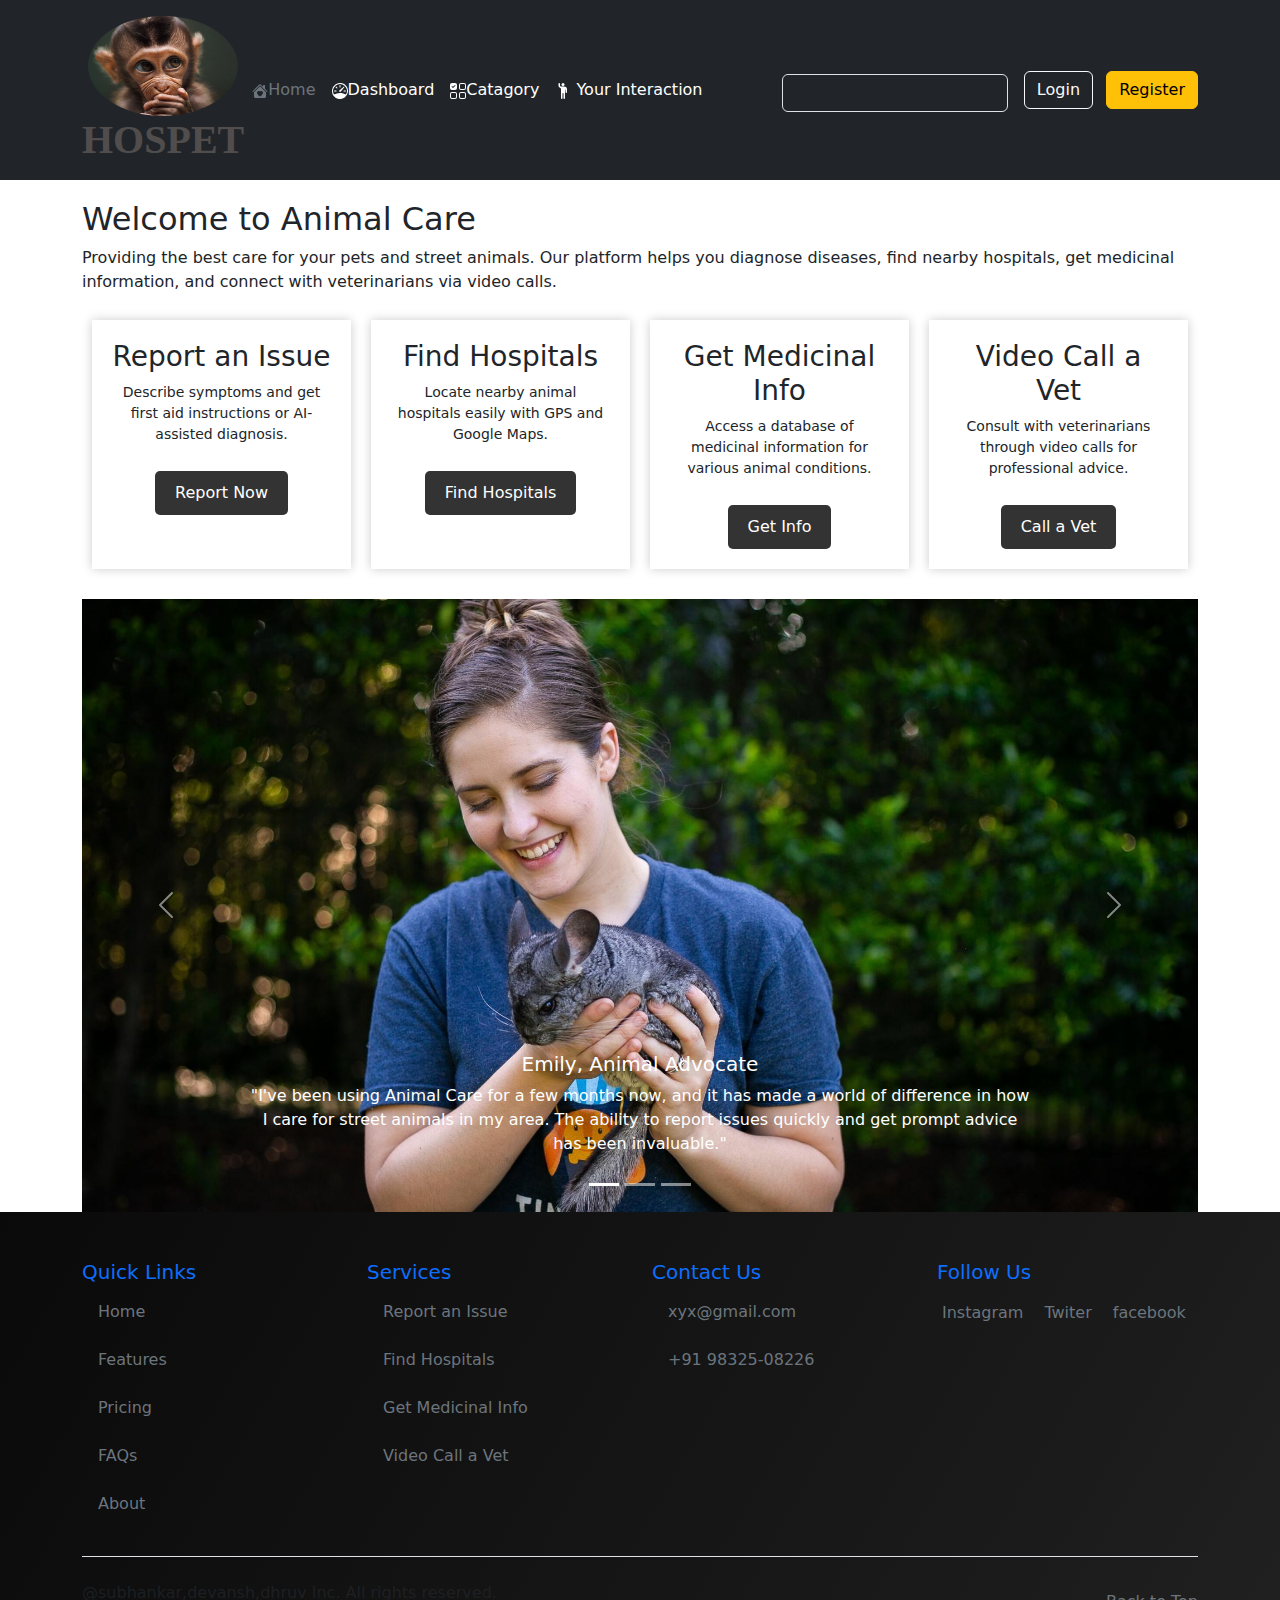
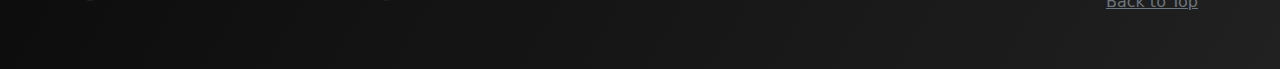
<file: templates/index.html>
<!DOCTYPE html>
<html lang="en">
<head>
    <meta charset="UTF-8">
    <meta name="viewport" content="width=device-width, initial-scale=1.0">
    <title>Animal Care</title>
    <link rel="stylesheet" href="../static/css/styles.css">
    <link href="https://cdn.jsdelivr.net/npm/bootstrap@5.3.3/dist/css/bootstrap.min.css" rel="stylesheet" integrity="sha384-QWTKZyjpPEjISv5WaRU9OFeRpok6YctnYmDr5pNlyT2bRjXh0JMhjY6hW+ALEwIH" crossorigin="anonymous">
</head>
<body>



    <header class="p-3 text-bg-dark">
        <div class="container head" >
          <div class="d-flex flex-wrap align-items-center justify-content-center justify-content-lg-start">
            <a href="/" class="d-flex flex-column align-items-center mb-2 mb-lg-0 text-white text-decoration-none">
              <img class="icon" src="../static/images/icon.png" alt="icon" height="100px" width="150px">
              <h1 class="brand">HOSPET</h1>
            </a>
    
          <ul class="nav col-12 col-lg-auto me-lg-auto mb-2 justify-content-center mb-md-0">
            <li><a href="#" class="nav-link px-2 text-secondary"> <svg xmlns="http://www.w3.org/2000/svg" width="16" height="16" fill="currentColor" class="bi bi-house-heart-fill" viewBox="0 0 16 16">
                    <path d="M7.293 1.5a1 1 0 0 1 1.414 0L11 3.793V2.5a.5.5 0 0 1 .5-.5h1a.5.5 0 0 1 .5.5v3.293l2.354 2.353a.5.5 0 0 1-.708.707L8 2.207 1.354 8.853a.5.5 0 1 1-.708-.707z"/>
                   <path d="m14 9.293-6-6-6 6V13.5A1.5 1.5 0 0 0 3.5 15h9a1.5 1.5 0 0 0 1.5-1.5zm-6-.811c1.664-1.673 5.825 1.254 0 5.018-5.825-3.764-1.664-6.691 0-5.018"/>
                  </svg>Home
               </a>
          </li>
    
            <li><a href="#" class="nav-link px-2 text-white">
    
                           <svg xmlns="http://www.w3.org/2000/svg" width="16" height="16" fill="currentColor" class="bi bi-speedometer" viewBox="0 0 16 16">
                            <path d="M8 2a.5.5 0 0 1 .5.5V4a.5.5 0 0 1-1 0V2.5A.5.5 0 0 1 8 2M3.732 3.732a.5.5 0 0 1 .707 0l.915.914a.5.5 0 1 1-.708.708l-.914-.915a.5.5 0 0 1 0-.707M2 8a.5.5 0 0 1 .5-.5h1.586a.5.5 0 0 1 0 1H2.5A.5.5 0 0 1 2 8m9.5 0a.5.5 0 0 1 .5-.5h1.5a.5.5 0 0 1 0 1H12a.5.5 0 0 1-.5-.5m.754-4.246a.39.39 0 0 0-.527-.02L7.547 7.31A.91.91 0 1 0 8.85 8.569l3.434-4.297a.39.39 0 0 0-.029-.518z"/>
                            <path fill-rule="evenodd" d="M6.664 15.889A8 8 0 1 1 9.336.11a8 8 0 0 1-2.672 15.78zm-4.665-4.283A11.95 11.95 0 0 1 8 10c2.186 0 4.236.585 6.001 1.606a7 7 0 1 0-12.002 0"/>
                          </svg>Dashboard
                                   
                </a>
            </li>
    
    
    
            <li><a href="#" class="nav-link px-2 text-white">
                <svg xmlns="http://www.w3.org/2000/svg" width="16" height="16" fill="currentColor" class="bi bi-ui-checks-grid" viewBox="0 0 16 16">
                    <path d="M2 10h3a1 1 0 0 1 1 1v3a1 1 0 0 1-1 1H2a1 1 0 0 1-1-1v-3a1 1 0 0 1 1-1m9-9h3a1 1 0 0 1 1 1v3a1 1 0 0 1-1 1h-3a1 1 0 0 1-1-1V2a1 1 0 0 1 1-1m0 9a1 1 0 0 0-1 1v3a1 1 0 0 0 1 1h3a1 1 0 0 0 1-1v-3a1 1 0 0 0-1-1zm0-10a2 2 0 0 0-2 2v3a2 2 0 0 0 2 2h3a2 2 0 0 0 2-2V2a2 2 0 0 0-2-2zM2 9a2 2 0 0 0-2 2v3a2 2 0 0 0 2 2h3a2 2 0 0 0 2-2v-3a2 2 0 0 0-2-2zm7 2a2 2 0 0 1 2-2h3a2 2 0 0 1 2 2v3a2 2 0 0 1-2 2h-3a2 2 0 0 1-2-2zM0 2a2 2 0 0 1 2-2h3a2 2 0 0 1 2 2v3a2 2 0 0 1-2 2H2a2 2 0 0 1-2-2zm5.354.854a.5.5 0 1 0-.708-.708L3 3.793l-.646-.647a.5.5 0 1 0-.708.708l1 1a.5.5 0 0 0 .708 0z"></path>
                  </svg>Catagory</a></li>
    
    
            <li><a href="#" class="nav-link px-2 text-white">
                          <svg xmlns="http://www.w3.org/2000/svg" width="16" height="16" fill="currentColor" class="bi bi-person-raised-hand" viewBox="0 0 16 16">
                            <path d="M6 6.207v9.043a.75.75 0 0 0 1.5 0V10.5a.5.5 0 0 1 1 0v4.75a.75.75 0 0 0 1.5 0v-8.5a.25.25 0 1 1 .5 0v2.5a.75.75 0 0 0 1.5 0V6.5a3 3 0 0 0-3-3H6.236a1 1 0 0 1-.447-.106l-.33-.165A.83.83 0 0 1 5 2.488V.75a.75.75 0 0 0-1.5 0v2.083c0 .715.404 1.37 1.044 1.689L5.5 5c.32.32.5.754.5 1.207"/>
                            <path d="M8 3a1.5 1.5 0 1 0 0-3 1.5 1.5 0 0 0 0 3"/>
                          </svg> Your Interaction
                </a>
            </li>
          </ul>
    
          <form class="col-12 col-lg-auto mb-3 mb-lg-0 me-lg-3" role="search">
            
            <input type="search" class="form-control form-control-dark text-bg-dark" placeholder="enter the name of animal" aria-label="Search" > 
          </form>
    
          <div class="text-end">
            <button type="button" class="btn btn-outline-light me-2"><a href=" /login" style="text-decoration: none; color: inherit;">Login</a>
            </button>
            <button type="button" class="btn btn-warning">
                <a href="/register" style="text-decoration: none; color: inherit;">Register</a>
              </button>
              
          </div>
          <br>
          
        </div>
      </div>
    </header>







    <main>
        <div class="container">
            <h2>Welcome to Animal Care</h2>
            <p>Providing the best care for your pets and street animals. Our platform helps you diagnose diseases, find nearby hospitals, get medicinal information, and connect with veterinarians via video calls.</p>
            <div class="features">
                <div class="feature">
                    <h3>Report an Issue</h3>
                    <p>Describe symptoms and get first aid instructions or AI-assisted diagnosis.</p>
                    <a href="/report" class="button">Report Now</a>
                </div>
                <div class="feature">
                    <h3>Find Hospitals</h3>
                    <p>Locate nearby animal hospitals easily with GPS and Google Maps.</p>
                    <a href="/hospitals" class="button">Find Hospitals</a>
                </div>
                <div class="feature">
                    <h3>Get Medicinal Info</h3>
                    <p>Access a database of medicinal information for various animal conditions.</p>
                    <a href="/medicine" class="button">Get Info</a>
                </div>
                <div class="feature">
                    <h3>Video Call a Vet</h3>
                    <p>Consult with veterinarians through video calls for professional advice.</p>
                    <a href="/video_call" class="button">Call a Vet</a>
                </div>
            </div>


        </div>

    </main>



<div class="container">
            <div id="carouselExampleCaptions" class="carousel slide">
                <div class="carousel-indicators">
                  <button type="button" data-bs-target="#carouselExampleCaptions" data-bs-slide-to="0" class="active" aria-current="true" aria-label="Slide 1"></button>
                  <button type="button" data-bs-target="#carouselExampleCaptions" data-bs-slide-to="1" aria-label="Slide 2"></button>
                  <button type="button" data-bs-target="#carouselExampleCaptions" data-bs-slide-to="2" aria-label="Slide 3"></button>
                </div>
                <div class="carousel-inner">
                  <div class="carousel-item active">
                    <img src="../static/images/cas1.jpg" class="d-block w-100" alt="...">
                    <div class="carousel-caption d-none d-md-block">
                      <h5>  Emily, Animal Advocate</h5>
                      <p>"I've been using Animal Care for a few months now, and it has made a world of difference in how I care for street animals in my area. The ability to report issues quickly and get prompt advice has been invaluable."</p>
                    </div>
                  </div>
                  <div class="carousel-item">
                    <img src="../static/images/cas2.webp" class="d-block w-100" alt="...">
                    <div class="carousel-caption d-none d-md-block">
                      <h5> Michael, Pet Owner</h5>
                      <p>"The Find Hospitals feature is fantastic! When my dog had an emergency late at night, I was able to locate a nearby hospital within minutes. The information provided was accurate and helped me get there quickly." </p>
                    </div>
                  </div>
                  <div class="carousel-item">
                    <img src="../static/images/cas3.jpg" class="d-block w-100" alt="...">
                    <div class="carousel-caption d-none d-md-block">
                      <h5>  Rachel, Dog Lover</h5>
                      <p>"The Video Call feature is a game-changer for pet owners like me who sometimes need immediate advice but can't visit a vet right away. It's reassuring to know that help is just a video call away."</p>
                    </div>
                  </div>
                </div>
                <button class="carousel-control-prev" type="button" data-bs-target="#carouselExampleCaptions" data-bs-slide="prev">
                  <span class="carousel-control-prev-icon" aria-hidden="true"></span>
                  <span class="visually-hidden">Previous</span>
                </button>
                <button class="carousel-control-next" type="button" data-bs-target="#carouselExampleCaptions" data-bs-slide="next">
                  <span class="carousel-control-next-icon" aria-hidden="true"></span>
                  <span class="visually-hidden">Next</span>
                </button>
              </div>


  </div>

  <section id="footer">
            <footer class="bg-light py-5 gradient-background">
                <div class="container">
                    <div class="row">
                        <div class="col-md-3 mb-4">
                            <h5 class="text-primary">Quick Links</h5>
                            <ul class="nav flex-column">
                                <li class="nav-item mb-2"><a href="#" class="nav-link text-secondary">Home</a></li>
                                <li class="nav-item mb-2"><a href="#" class="nav-link text-secondary">Features</a></li>
                                <li class="nav-item mb-2"><a href="#" class="nav-link text-secondary">Pricing</a></li>
                                <li class="nav-item mb-2"><a href="#" class="nav-link text-secondary">FAQs</a></li>
                                <li class="nav-item mb-2"><a href="#" class="nav-link text-secondary">About</a></li>
                            </ul>
                        </div>
            
                        <div class="col-md-3 mb-4">
                            <h5 class="text-primary">Services</h5>
                            <ul class="nav flex-column">
                                <li class="nav-item mb-2"><a href="#" class="nav-link text-secondary">Report an Issue</a></li>
                                <li class="nav-item mb-2"><a href="#" class="nav-link text-secondary">Find Hospitals</a></li>
                                <li class="nav-item mb-2"><a href="#" class="nav-link text-secondary">Get Medicinal Info</a></li>
                                <li class="nav-item mb-2"><a href="#" class="nav-link text-secondary">Video Call a Vet</a></li>
                            </ul>
                        </div>
            
                        <div class="col-md-3 mb-4">
                            <h5 class="text-primary">Contact Us</h5>
                            <ul class="nav flex-column">
                                <li class="nav-item mb-2"><a href="mailto:contact@hospet.com" class="nav-link text-secondary">xyx@gmail.com</a></li>
                                <li class="nav-item mb-2"><a href="tel:+1234567890" class="nav-link text-secondary">+91 98325-08226</a></li>
                            </ul>
                        </div>
            
                        <div class="col-md-3 mb-4">
                            <h5 class="text-primary">Follow Us</h5>
                            <ul class="list-unstyled d-flex">
                                <li class="me-3"><a href="#" class="link-secondary"><i class="bi bi-twitter"></i></a>Instagram</li>
                                <li class="me-3"><a href="#" class="link-secondary"><i class="bi bi-instagram"></i></a>Twiter</li>
                                <li class="me-3"><a href="#" class="link-secondary"><i class="bi bi-facebook"></i></a>facebook</li>
                            </ul>
                        </div>
                    </div>
            
                    <div class="border-top pt-4">
                        <div class="row">
                            <div class="col-md-6 text-start">
                                <p class="text-muted">@subhankar,devansh,dhruv Inc. All rights reserved.</p>
                            </div>
                            <div class="col-md-6 text-end">
                                <ul class="list-inline mb-0">
                                    <li class="list-inline-item"><a href="#" class="link-secondary"><i class="bi bi-chevron-up"></i> Back to Top</a></li>
                                </ul>
                            </div>
                        </div>
                    </div>
                </div>
            </footer>
          </section>

    
 
    <script src="../static/js/scripts.js"></script>

    <script src="https://cdn.jsdelivr.net/npm/bootstrap@5.3.3/dist/js/bootstrap.bundle.min.js" integrity="sha384-YvpcrYf0tY3lHB60NNkmXc5s9fDVZLESaAA55NDzOxhy9GkcIdslK1eN7N6jIeHz" crossorigin="anonymous"></script>
</body>
</html>
</file>
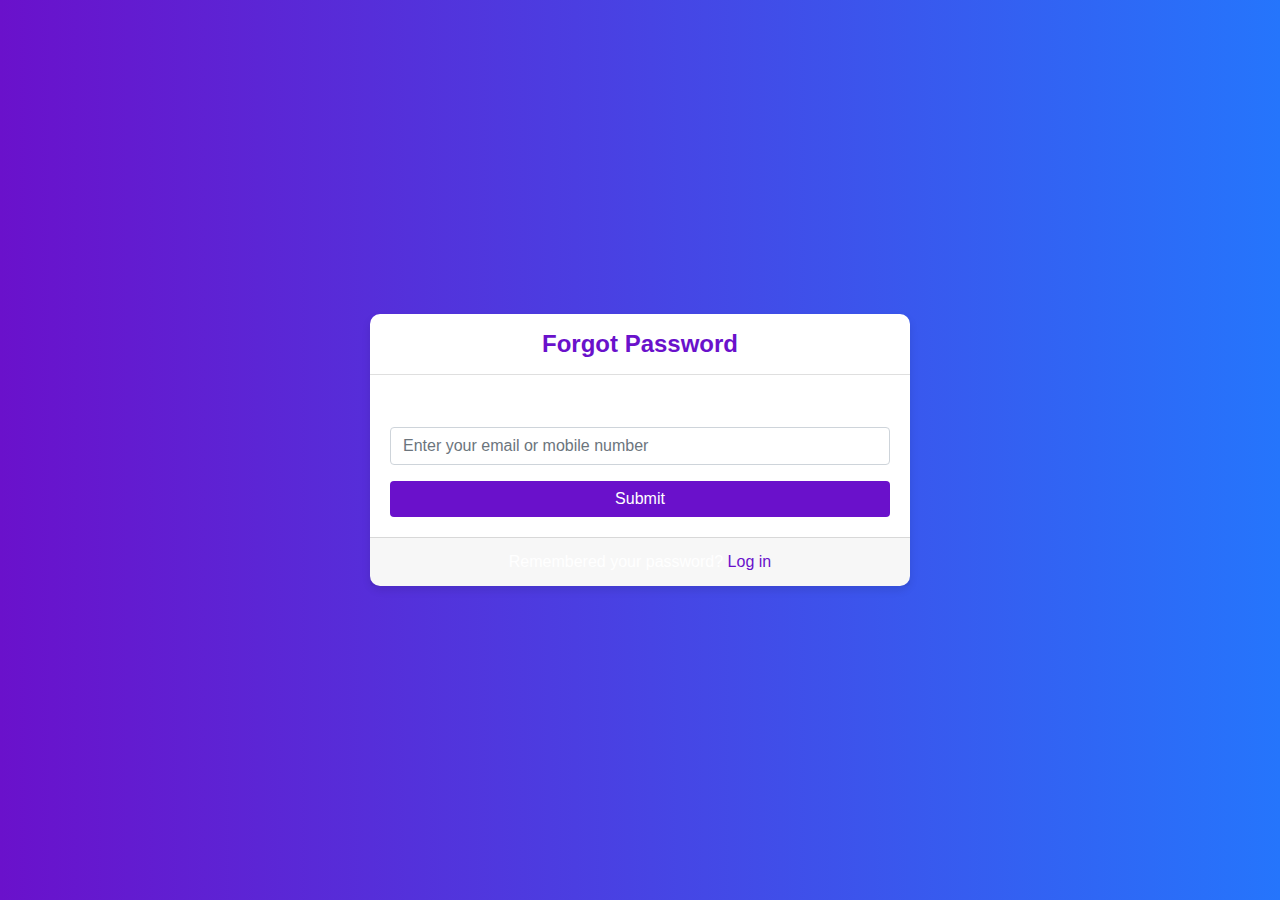
<file: templates/forget_password.html>
<!DOCTYPE html>
<html lang="en">
<head>
    <meta charset="UTF-8">
    <meta name="viewport" content="width=device-width, initial-scale=1.0">
    <title>Forgot Password</title>
    <link rel="stylesheet" href="https://maxcdn.bootstrapcdn.com/bootstrap/4.0.0/css/bootstrap.min.css">
    <style>
        body {
            background: linear-gradient(to right, #6a11cb, #2575fc);
            height: 100vh;
            display: flex;
            justify-content: center;
            align-items: center;
            color: white;
        }
        .card {
            border: none;
            border-radius: 10px;
            box-shadow: 0 4px 8px rgba(0,0,0,0.1);
        }
        .card-header {
            background: transparent;
            font-size: 1.5rem;
            font-weight: bold;
            text-align: center;
            color: #6a11cb;
        }
        .btn-primary {
            background: #6a11cb;
            border: none;
        }
        .btn-primary:hover {
            background: #2575fc;
        }
        .error-message, .otp-error-message {
            color: red;
            display: none;
        }
        .otp-section, .reset-password-section {
            display: none;
        }
        .timer {
            color: #ffffff;
        }
    </style>
    <script>
        let timerInterval;
        let otpSent = false;
        let otpCode;

        function validateEmailOrPhone(input) {
            const emailPattern = /^[^\s@]+@[^\s@]+\.[^\s@]+$/;
            const phonePattern = /^\d{10}$/;
            return emailPattern.test(input) || phonePattern.test(input);
        }

        function showOtpField(event) {
            event.preventDefault();
            const emailInput = document.getElementById('email').value;
            const errorMessage = document.getElementById('error-message');

            if (!validateEmailOrPhone(emailInput)) {
                errorMessage.style.display = 'block';
                return;
            }

            errorMessage.style.display = 'none';
            document.getElementById('otp-section').style.display = 'block';
            document.getElementById('submit-section').style.display = 'none';

            // Simulate OTP sending (replace with actual backend call)
            if (!otpSent) {
                otpCode = generateOTP();
                alert('Simulated OTP sent to your email or phone: ' + otpCode);
                otpSent = true;
            }

            startTimer();
        }

        function generateOTP() {
            // Simulate a 6-digit OTP (replace with actual OTP generation logic)
            return Math.floor(100000 + Math.random() * 900000).toString();
        }

        function startTimer() {
            const timer = document.getElementById('timer');
            let timeLeft = 60;
            timer.innerText = `${timeLeft} seconds remaining`;
            timer.style.display = 'block';

            clearInterval(timerInterval);
            timerInterval = setInterval(() => {
                timeLeft--;
                if (timeLeft <= 0) {
                    clearInterval(timerInterval);
                    timer.innerText = 'Time expired. Please request a new OTP.';
                    document.getElementById('resend-otp').style.display = 'block';
                } else {
                    timer.innerText = `${timeLeft} seconds remaining`;
                }
            }, 1000);
        }

        function resendOtp() {
            otpCode = generateOTP(); // Generate new OTP
            alert('Simulated OTP resent: ' + otpCode);
            document.getElementById('resend-otp').style.display = 'none';
            startTimer();
        }

        function verifyOtp() {
            const otpInput = document.getElementById('otp').value;
            const otpErrorMessage = document.getElementById('otp-error-message');

            // Simulated OTP verification
            if (otpInput === otpCode) {
                otpErrorMessage.style.display = 'none';
                document.getElementById('reset-password-section').style.display = 'block';
                document.getElementById('otp-section').style.display = 'none';
            } else {
                otpErrorMessage.style.display = 'block';
            }
        }
    </script>
</head>
<body>
    <div class="container">
        <div class="row justify-content-center">
            <div class="col-md-6">
                <div class="card">
                    <div class="card-header">
                        Forgot Password
                    </div>
                    <div class="card-body">
                        <form id="forgot-password-form" onsubmit="showOtpField(event)">
                            <div class="form-group">
                                <label for="email">Enter your email or mobile number</label>
                                <input type="text" class="form-control" id="email" name="email" placeholder="Enter your email or mobile number" required>
                                <small id="error-message" class="form-text error-message">Invalid email or mobile number</small>
                            </div>
                            <div id="submit-section">
                                <button type="submit" class="btn btn-primary btn-block">Submit</button>
                            </div>
                        </form>
                        <div id="otp-section" class="otp-section mt-3">
                            <div class="form-group">
                                <label for="otp">Enter OTP</label>
                                <input type="text" class="form-control" id="otp" name="otp" placeholder="Enter OTP" required>
                                <small id="otp-error-message" class="form-text otp-error-message">Invalid OTP</small>
                            </div>
                            <div class="text-center">
                                <small id="timer" class="form-text timer"></small>
                            </div>
                            <button type="button" class="btn btn-primary btn-block mt-2" onclick="verifyOtp()">Verify OTP</button>
                            <button type="button" id="resend-otp" class="btn btn-secondary btn-block mt-2" style="display:none;" onclick="resendOtp()">Resend OTP</button>
                        </div>
                        <div id="reset-password-section" class="reset-password-section mt-3">
                            <form action="password_reset.php" method="POST">
                                <div class="form-group">
                                    <label for="new-password">New Password</label>
                                    <input type="password" class="form-control" id="new-password" name="new-password" placeholder="Enter new password" required>
                                </div>
                                <div class="form-group">
                                    <label for="confirm-password">Confirm New Password</label>
                                    <input type="password" class="form-control" id="confirm-password" name="confirm-password" placeholder="Confirm new password" required>
                                </div>
                                <button type="submit" class="btn btn-primary btn-block">Reset Password</button>
                            </form>
                        </div>
                    </div>
                    <div class="card-footer text-center">
                        Remembered your password? <a href="/login" style="color: #6a11cb;">Log in</a>
                    </div>
                </div>
            </div>
        </div>
    </div>
</body>
</html>
</file>
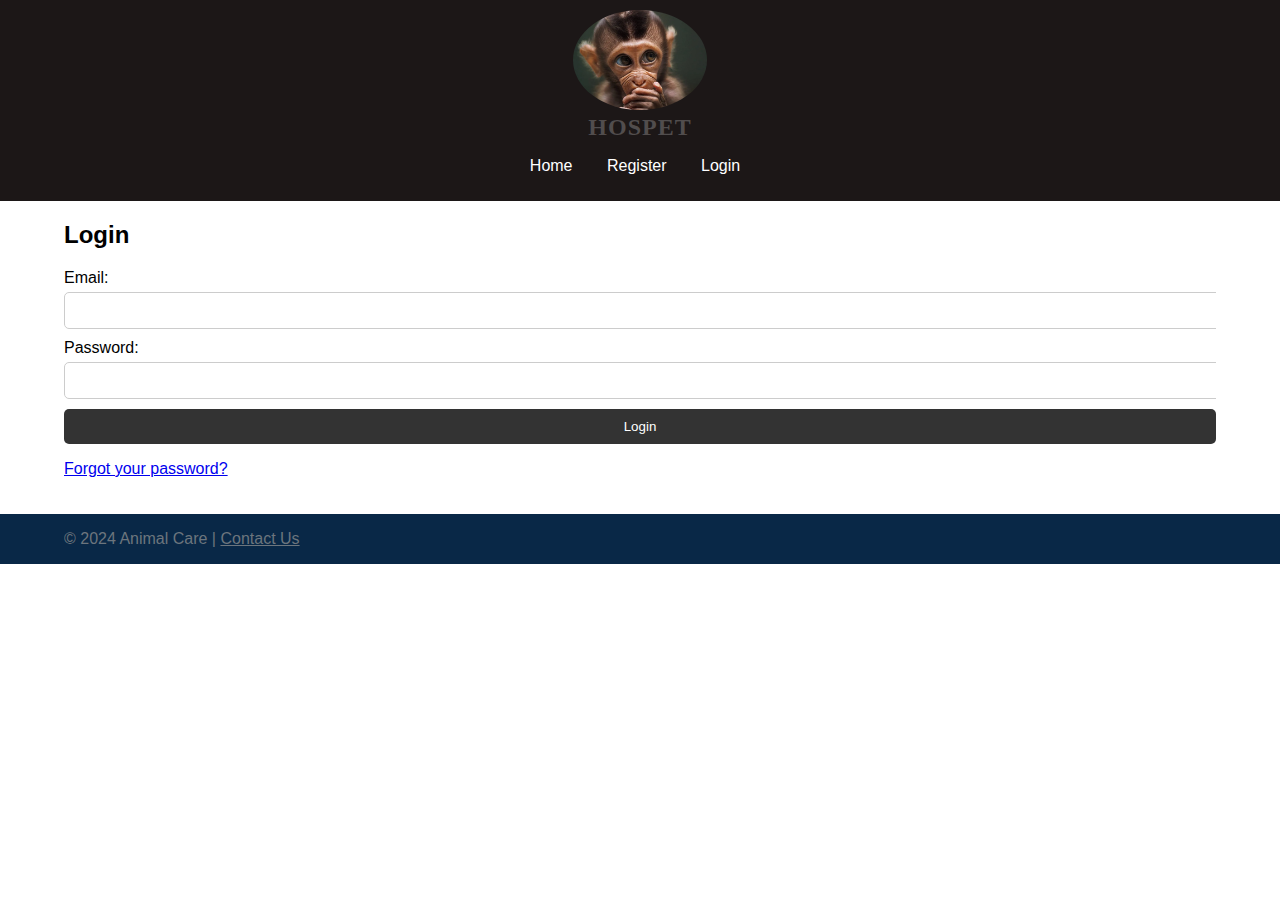
<file: templates/login.html>
<!DOCTYPE html>
<html lang="en">
<head>
    <meta charset="UTF-8">
    <meta name="viewport" content="width=device-width, initial-scale=1.0">
    <title>Login - Animal Care</title>
    <link rel="stylesheet" href="../static/css/styles.css">
    <style>
        .brand{
            font-weight: bold;
            font-size: 1.5em;
            text-transform: uppercase;
            letter-spacing: 1px;
        }
        .icon{
    height: 100px;
    border-radius: 50%;
  }
    
    </style>
</head>
<body>
    <header>
        <div class="container">
            <img  class="icon" src="../static/images/icon.png" alt="Animal Care Logo" class="logo">
            <h1 class="brand">HOSPET</h1>
            <nav>
                <ul>
                    <li><a href="/index">Home</a></li>
                    <li><a href="/register">Register</a></li>
                    <li><a href="/login">Login</a></li>
                </ul>
            </nav>
        </div>
    </header>
    <main>
        <div class="container">
            <h2>Login</h2>
            <form id="loginForm">
                <label for="email">Email:</label>
                <input type="email" id="email" name="email" required>
                <label for="password">Password:</label>
                <input type="password" id="password" name="password" required>
                <button type="submit">Login</button>
            </form>
            <section class="forgot-password">
                <p><a href="/forget_password" h>Forgot your password?</a></p>
            </section>
        </div>
    </main>
    <footer>
        <div class="container">
            <p>&copy; 2024 Animal Care | <a href="/contact">Contact Us</a></p>
        </div>
    </footer>
    <script src="../static/js/scripts.js"></script>
</body>
</html>
</file>
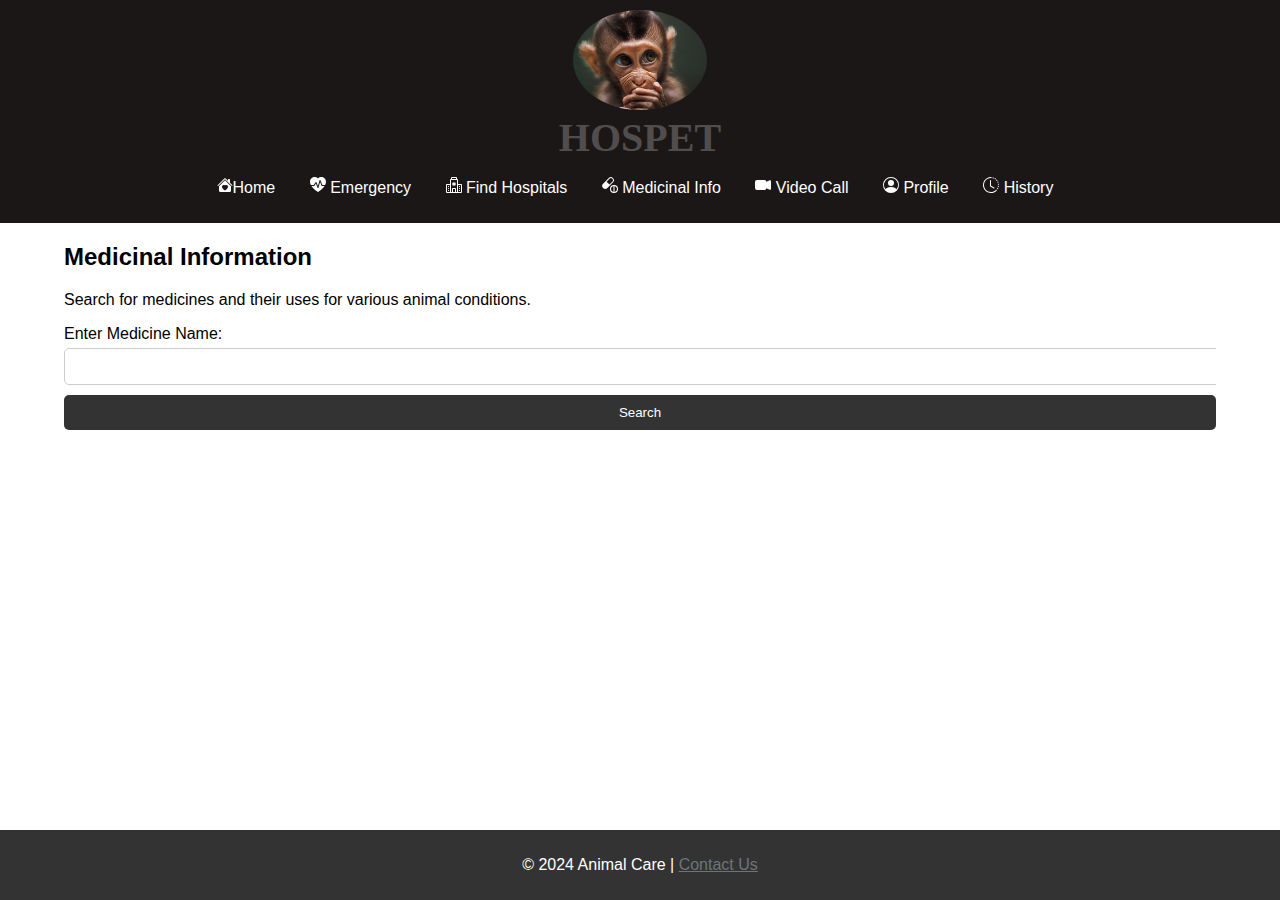
<file: templates/medicine.html>
<!DOCTYPE html>
<html lang="en">
<head>
    <meta charset="UTF-8">
    <meta name="viewport" content="width=device-width, initial-scale=1.0">
    <title>Medicinal Info - Animal Care</title>
    <link rel="stylesheet" href="../static/css/styles.css">
    <style>
        footer {
    background-color: #333;
    color: white;
    padding: 10px 0;
    text-align: center;
    position: absolute;
    bottom: 0;
    width: 100%;
}

    </style>
</head>
<body>
    <header>
        <div class="container">
            <img class="icon" src="../static/images/icon.png" alt="Animal Care Logo" class="logo">
            <h1 class="brand">HOSPET</h1>
            <nav>
                <ul>
                    <li><a href="/index"><svg xmlns="http://www.w3.org/2000/svg" width="16" height="16" fill="currentColor" class="bi bi-house-heart-fill" viewBox="0 0 16 16">
                        <path d="M7.293 1.5a1 1 0 0 1 1.414 0L11 3.793V2.5a.5.5 0 0 1 .5-.5h1a.5.5 0 0 1 .5.5v3.293l2.354 2.353a.5.5 0 0 1-.708.707L8 2.207 1.354 8.853a.5.5 0 1 1-.708-.707z"/>
                        <path d="m14 9.293-6-6-6 6V13.5A1.5 1.5 0 0 0 3.5 15h9a1.5 1.5 0 0 0 1.5-1.5zm-6-.811c1.664-1.673 5.825 1.254 0 5.018-5.825-3.764-1.664-6.691 0-5.018"/>
                            </svg>Home</a>
                    </li>

                    <li><a href="/report"><svg xmlns="http://www.w3.org/2000/svg" width="16" height="16" fill="currentColor" class="bi bi-heart-pulse-fill" viewBox="0 0 16 16">
                            <path d="M1.475 9C2.702 10.84 4.779 12.871 8 15c3.221-2.129 5.298-4.16 6.525-6H12a.5.5 0 0 1-.464-.314l-1.457-3.642-1.598 5.593a.5.5 0 0 1-.945.049L5.889 6.568l-1.473 2.21A.5.5 0 0 1 4 9z"/>
                            <path d="M.88 8C-2.427 1.68 4.41-2 7.823 1.143q.09.083.176.171a3 3 0 0 1 .176-.17C11.59-2 18.426 1.68 15.12 8h-2.783l-1.874-4.686a.5.5 0 0 0-.945.049L7.921 8.956 6.464 5.314a.5.5 0 0 0-.88-.091L3.732 8z"/>
                            </svg>  Emergency</a>
                    </li>

                    <li><a href="/hospitals"><svg xmlns="http://www.w3.org/2000/svg" width="16" height="16" fill="currentColor" class="bi bi-hospital" viewBox="0 0 16 16">
                        <path d="M8.5 5.034v1.1l.953-.55.5.867L9 7l.953.55-.5.866-.953-.55v1.1h-1v-1.1l-.953.55-.5-.866L7 7l-.953-.55.5-.866.953.55v-1.1zM13.25 9a.25.25 0 0 0-.25.25v.5c0 .138.112.25.25.25h.5a.25.25 0 0 0 .25-.25v-.5a.25.25 0 0 0-.25-.25zM13 11.25a.25.25 0 0 1 .25-.25h.5a.25.25 0 0 1 .25.25v.5a.25.25 0 0 1-.25.25h-.5a.25.25 0 0 1-.25-.25zm.25 1.75a.25.25 0 0 0-.25.25v.5c0 .138.112.25.25.25h.5a.25.25 0 0 0 .25-.25v-.5a.25.25 0 0 0-.25-.25zm-11-4a.25.25 0 0 0-.25.25v.5c0 .138.112.25.25.25h.5A.25.25 0 0 0 3 9.75v-.5A.25.25 0 0 0 2.75 9zm0 2a.25.25 0 0 0-.25.25v.5c0 .138.112.25.25.25h.5a.25.25 0 0 0 .25-.25v-.5a.25.25 0 0 0-.25-.25zM2 13.25a.25.25 0 0 1 .25-.25h.5a.25.25 0 0 1 .25.25v.5a.25.25 0 0 1-.25.25h-.5a.25.25 0 0 1-.25-.25z"/>
                        <path d="M5 1a1 1 0 0 1 1-1h4a1 1 0 0 1 1 1v1a1 1 0 0 1 1 1v4h3a1 1 0 0 1 1 1v7a1 1 0 0 1-1 1H1a1 1 0 0 1-1-1V8a1 1 0 0 1 1-1h3V3a1 1 0 0 1 1-1zm2 14h2v-3H7zm3 0h1V3H5v12h1v-3a1 1 0 0 1 1-1h2a1 1 0 0 1 1 1zm0-14H6v1h4zm2 7v7h3V8zm-8 7V8H1v7z"/>
                       </svg> Find Hospitals</a>
                    </li>

                    <li><a href="/medicine"><svg xmlns="http://www.w3.org/2000/svg" width="16" height="16" fill="currentColor" class="bi bi-capsule-pill" viewBox="0 0 16 16">
                            <path d="M11.02 5.364a3 3 0 0 0-4.242-4.243L1.121 6.778a3 3 0 1 0 4.243 4.243l5.657-5.657Zm-6.413-.657 2.878-2.879a2 2 0 1 1 2.829 2.829L7.435 7.536zM12 8a4 4 0 1 1 0 8 4 4 0 0 1 0-8m-.5 1.042a3 3 0 0 0 0 5.917zm1 5.917a3 3 0 0 0 0-5.917z"/>
                            </svg> Medicinal Info</a>
                    </li>

                    <li><a href="/video_call"><svg xmlns="http://www.w3.org/2000/svg" width="16" height="16" fill="currentColor" class="bi bi-camera-video-fill" viewBox="0 0 16 16">
                            <path fill-rule="evenodd" d="M0 5a2 2 0 0 1 2-2h7.5a2 2 0 0 1 1.983 1.738l3.11-1.382A1 1 0 0 1 16 4.269v7.462a1 1 0 0 1-1.406.913l-3.111-1.382A2 2 0 0 1 9.5 13H2a2 2 0 0 1-2-2z"/>
                            </svg> Video Call</a>
                    </li>
                    <li><a href="/profile"><svg xmlns="http://www.w3.org/2000/svg" width="16" height="16" fill="currentColor" class="bi bi-person-circle" viewBox="0 0 16 16">
                        <path d="M11 6a3 3 0 1 1-6 0 3 3 0 0 1 6 0"/>
                        <path fill-rule="evenodd" d="M0 8a8 8 0 1 1 16 0A8 8 0 0 1 0 8m8-7a7 7 0 0 0-5.468 11.37C3.242 11.226 4.805 10 8 10s4.757 1.225 5.468 2.37A7 7 0 0 0 8 1"/>
                      </svg> Profile</a>
                    </li>
                    <li><a href="/history"><svg xmlns="http://www.w3.org/2000/svg" width="16" height="16" fill="currentColor" class="bi bi-clock-history" viewBox="0 0 16 16">
                        <path d="M8.515 1.019A7 7 0 0 0 8 1V0a8 8 0 0 1 .589.022zm2.004.45a7 7 0 0 0-.985-.299l.219-.976q.576.129 1.126.342zm1.37.71a7 7 0 0 0-.439-.27l.493-.87a8 8 0 0 1 .979.654l-.615.789a7 7 0 0 0-.418-.302zm1.834 1.79a7 7 0 0 0-.653-.796l.724-.69q.406.429.747.91zm.744 1.352a7 7 0 0 0-.214-.468l.893-.45a8 8 0 0 1 .45 1.088l-.95.313a7 7 0 0 0-.179-.483m.53 2.507a7 7 0 0 0-.1-1.025l.985-.17q.1.58.116 1.17zm-.131 1.538q.05-.254.081-.51l.993.123a8 8 0 0 1-.23 1.155l-.964-.267q.069-.247.12-.501m-.952 2.379q.276-.436.486-.908l.914.405q-.24.54-.555 1.038zm-.964 1.205q.183-.183.35-.378l.758.653a8 8 0 0 1-.401.432z"/>
                        <path d="M8 1a7 7 0 1 0 4.95 11.95l.707.707A8.001 8.001 0 1 1 8 0z"/>
                        <path d="M7.5 3a.5.5 0 0 1 .5.5v5.21l3.248 1.856a.5.5 0 0 1-.496.868l-3.5-2A.5.5 0 0 1 7 9V3.5a.5.5 0 0 1 .5-.5"/>
                      </svg> History</a>
                    </li>
                </ul>

                
            </nav>
        </div>
    </header>
    <main>
        <div class="container">
            <h2>Medicinal Information</h2>
            <p>Search for medicines and their uses for various animal conditions.</p>
            <form id="medicineSearchForm">
                <label for="medicine">Enter Medicine Name:</label>
                <input type="text" id="medicine" name="medicine" required>
                <button type="submit">Search</button>
            </form>
            <section id="medicineInfo">
                <!-- Medicinal information will be displayed here -->
            </section>
        </div>
    </main>
    <footer>
        <div class="container">
            <p>&copy; 2024 Animal Care | <a href="/contact">Contact Us</a></p>
        </div>
    </footer>
    <script src="../static/js/scripts.js"></script>
</body>
</html>
</file>
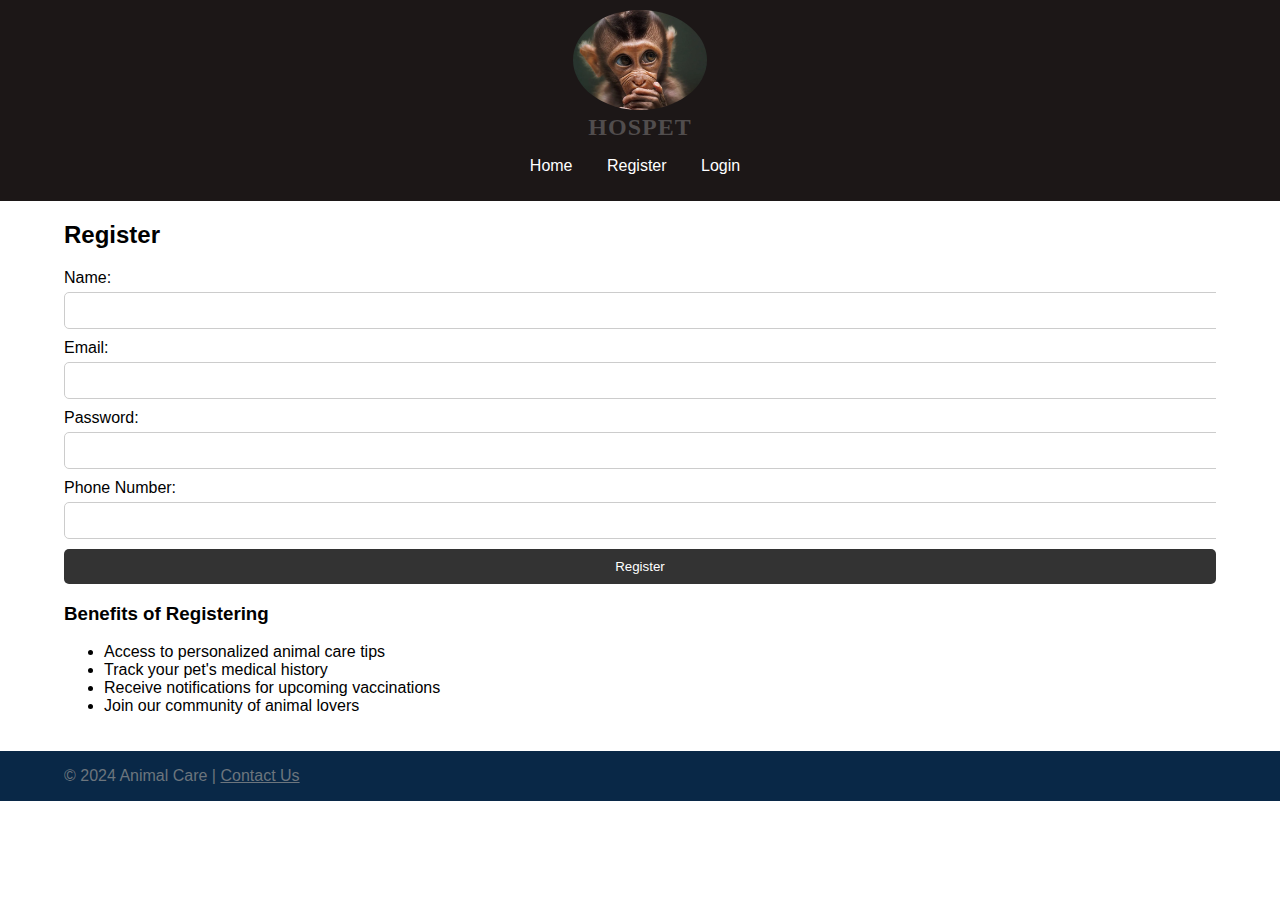
<file: templates/register.html>
<!DOCTYPE html>
<html lang="en">
<head>
    <meta charset="UTF-8">
    <meta name="viewport" content="width=device-width, initial-scale=1.0">
    <title>Register - Animal Care</title>
    <link rel="stylesheet" href="../static/css/styles.css">
    <style>
        .brand{
            font-weight: bold;
            font-size: 1.5em;
            text-transform: uppercase;
            letter-spacing: 1px;
        }
        .icon{
    height: 100px;
    border-radius: 50%;
  }
    
    </style>
</head>
<body>
    <header>
        <div class="container">
            <img  class="icon" src="../static/images/icon.png" alt="Animal Care Logo" class="logo">
            <h1 class="brand">HOSPET</h1>
            <nav>
                <ul>
                    <li><a href="/index">Home</a></li>
                    <li><a href="/register">Register</a></li>
                    <li><a href="/login">Login</a></li>
                </ul>
            </nav>
        </div>
    </header>
    <main>
        <div class="container">
            <h2>Register</h2>
            <form id="registerForm">
                <label for="name">Name:</label>
                <input type="text" id="name" name="name" required>
                <label for="email">Email:</label>
                <input type="email" id="email" name="email" required>
                <label for="password">Password:</label>
                <input type="password" id="password" name="password" required>
                <label for="phone">Phone Number:</label>
                <input type="tel" id="phone" name="phone" required>
                <button type="submit">Register</button>
            </form>
            <section class="benefits">
                <h3>Benefits of Registering</h3>
                <ul>
                    <li>Access to personalized animal care tips</li>
                    <li>Track your pet's medical history</li>
                    <li>Receive notifications for upcoming vaccinations</li>
                    <li>Join our community of animal lovers</li>
                </ul>
            </section>
        </div>
    </main>
    <footer>
        <div class="container">
            <p>&copy; 2024 Animal Care | <a href="/contact">Contact Us</a></p>
        </div>
    </footer>
    <script src="../static/js/scripts.js"></script>
</body>
</html>
</file>
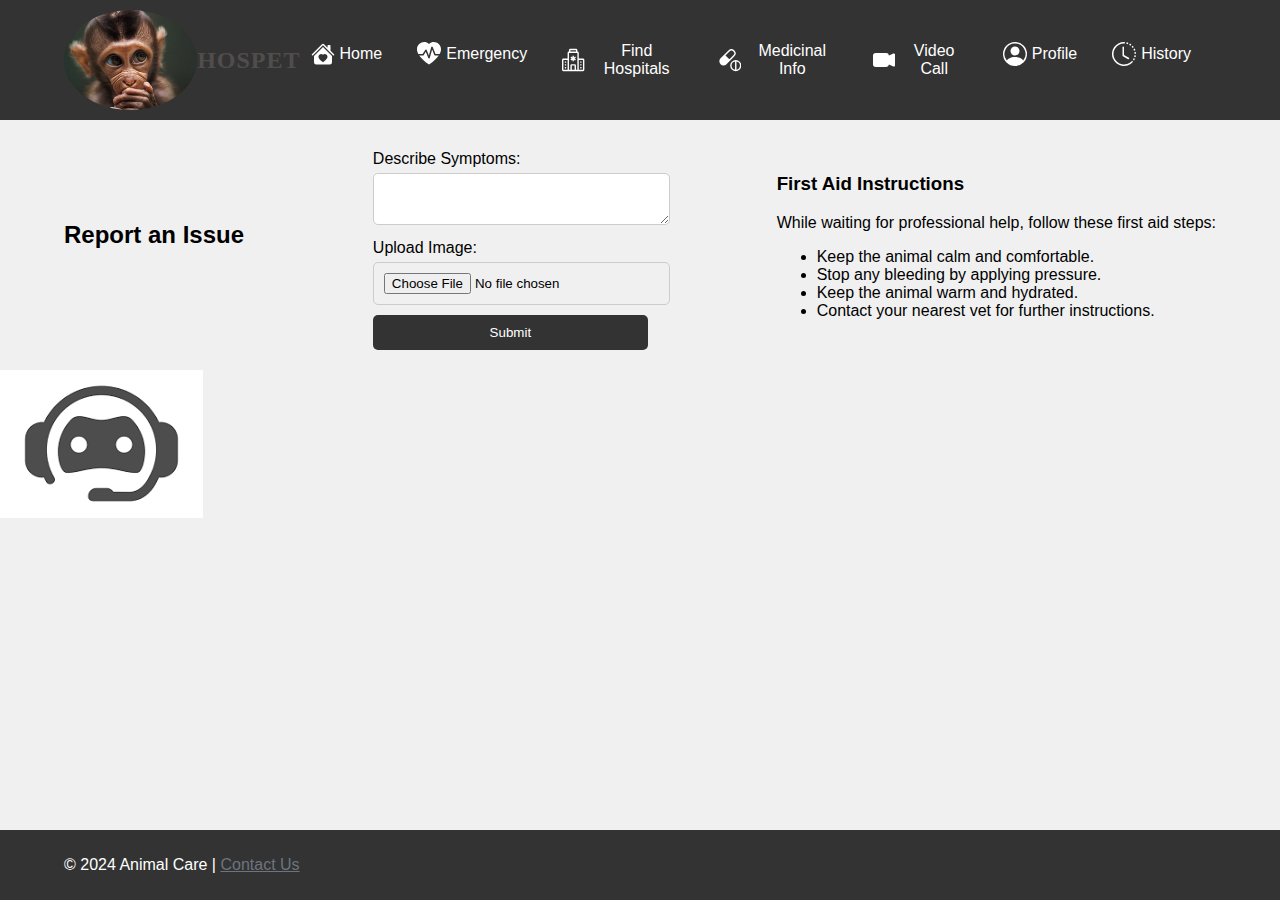
<file: templates/report.html>
<!DOCTYPE html>
<html lang="en">
<head>
    <meta charset="UTF-8">
    <meta name="viewport" content="width=device-width, initial-scale=1.0">
    <title>Report Issue - Animal Care</title>
    <link rel="stylesheet" href="../static/css/styles.css">
    <style>
        .brand{
            font-weight: bold;
            font-size: 1.5em;
            text-transform: uppercase;
            letter-spacing: 1px;
        }
        .icon{
    height: 100px;
    border-radius: 50%;
  }
        body {
            font-family: Arial, sans-serif;
            background-color: #f0f0f0;
        }
        header {
            background-color: #333;
            color: white;
            padding: 10px 0;
        }
        .container {
            display: flex;
            justify-content: space-between;
            align-items: center;
            max-width: 1200px;
            margin: 0 auto;
            padding: 0 20px;
        }
        .logo {
            display: flex;
            align-items: center;
            text-decoration: none;
            color: white;
            font-size: 1.5rem;
        }
        .logo img {
            width: 40px;
            height: 40px;
            margin-right: 10px;
        }
        nav ul {
            list-style-type: none;
            margin: 0;
            padding: 0;
            display: flex;
        }
        nav ul li {
            margin-right: 15px;
        }
        nav ul li a {
            text-decoration: none;
            color: white;
            display: flex;
            align-items: center;
            transition: color 0.3s;
        }
        nav ul li a svg {
            margin-right: 5px;
            width: 24px;
            height: 24px;
        }
        nav ul li a:hover {
            color: #ffc107;
        }
        footer {
    background-color: #333;
    color: white;
    padding: 10px 0;
    text-align: center;
    position: absolute;
    bottom: 0;
    width: 100%;

    body {
            font-family: Arial, sans-serif;
            background-color: #f4f4f4;
            display: flex;
            justify-content: center;
            align-items: center;
            height: 100vh;
            margin: 0;
        }

        #chatbot-icon {
    position: fixed;
    bottom: 60px; /* Keeps it above the footer */
    right: 100px; /* Adjust this value to shift further to the right */
    width: 10px; /* Adjust size as needed */
    height: 10px; /* Adjust size as needed */
    background-color: #007bff;
    border-radius: 50%;
    display: flex;
    justify-content: center;
    align-items: center;
    cursor: pointer;
    box-shadow: 0 0 10px rgba(0, 0, 0, 0.1);
    transition: background-color 0.3s;
}

#chatbot-icon img {
    width: 10px; /* Adjust image size as needed */
    height: 10px; /* Adjust image size as needed */
}

}

    
    </style>
</head>
<body>
    <header>
        <div class="container">
            <img class="icon" src="../static/images/icon.png" alt="Animal Care Logo" class="logo">
            <h1 class="brand">HOSPET</h1>
            <nav>
                <ul>
                    <li><a href="/index"><svg xmlns="http://www.w3.org/2000/svg" width="16" height="16" fill="currentColor" class="bi bi-house-heart-fill" viewBox="0 0 16 16">
                        <path d="M7.293 1.5a1 1 0 0 1 1.414 0L11 3.793V2.5a.5.5 0 0 1 .5-.5h1a.5.5 0 0 1 .5.5v3.293l2.354 2.353a.5.5 0 0 1-.708.707L8 2.207 1.354 8.853a.5.5 0 1 1-.708-.707z"/>
                        <path d="m14 9.293-6-6-6 6V13.5A1.5 1.5 0 0 0 3.5 15h9a1.5 1.5 0 0 0 1.5-1.5zm-6-.811c1.664-1.673 5.825 1.254 0 5.018-5.825-3.764-1.664-6.691 0-5.018"/>
                            </svg>Home</a>
                    </li>

                    <li><a href="/report"><svg xmlns="http://www.w3.org/2000/svg" width="16" height="16" fill="currentColor" class="bi bi-heart-pulse-fill" viewBox="0 0 16 16">
                            <path d="M1.475 9C2.702 10.84 4.779 12.871 8 15c3.221-2.129 5.298-4.16 6.525-6H12a.5.5 0 0 1-.464-.314l-1.457-3.642-1.598 5.593a.5.5 0 0 1-.945.049L5.889 6.568l-1.473 2.21A.5.5 0 0 1 4 9z"/>
                            <path d="M.88 8C-2.427 1.68 4.41-2 7.823 1.143q.09.083.176.171a3 3 0 0 1 .176-.17C11.59-2 18.426 1.68 15.12 8h-2.783l-1.874-4.686a.5.5 0 0 0-.945.049L7.921 8.956 6.464 5.314a.5.5 0 0 0-.88-.091L3.732 8z"/>
                            </svg>  Emergency</a>
                    </li>

                    <li><a href="/hospitals"><svg xmlns="http://www.w3.org/2000/svg" width="16" height="16" fill="currentColor" class="bi bi-hospital" viewBox="0 0 16 16">
                        <path d="M8.5 5.034v1.1l.953-.55.5.867L9 7l.953.55-.5.866-.953-.55v1.1h-1v-1.1l-.953.55-.5-.866L7 7l-.953-.55.5-.866.953.55v-1.1zM13.25 9a.25.25 0 0 0-.25.25v.5c0 .138.112.25.25.25h.5a.25.25 0 0 0 .25-.25v-.5a.25.25 0 0 0-.25-.25zM13 11.25a.25.25 0 0 1 .25-.25h.5a.25.25 0 0 1 .25.25v.5a.25.25 0 0 1-.25.25h-.5a.25.25 0 0 1-.25-.25zm.25 1.75a.25.25 0 0 0-.25.25v.5c0 .138.112.25.25.25h.5a.25.25 0 0 0 .25-.25v-.5a.25.25 0 0 0-.25-.25zm-11-4a.25.25 0 0 0-.25.25v.5c0 .138.112.25.25.25h.5A.25.25 0 0 0 3 9.75v-.5A.25.25 0 0 0 2.75 9zm0 2a.25.25 0 0 0-.25.25v.5c0 .138.112.25.25.25h.5a.25.25 0 0 0 .25-.25v-.5a.25.25 0 0 0-.25-.25zM2 13.25a.25.25 0 0 1 .25-.25h.5a.25.25 0 0 1 .25.25v.5a.25.25 0 0 1-.25.25h-.5a.25.25 0 0 1-.25-.25z"/>
                        <path d="M5 1a1 1 0 0 1 1-1h4a1 1 0 0 1 1 1v1a1 1 0 0 1 1 1v4h3a1 1 0 0 1 1 1v7a1 1 0 0 1-1 1H1a1 1 0 0 1-1-1V8a1 1 0 0 1 1-1h3V3a1 1 0 0 1 1-1zm2 14h2v-3H7zm3 0h1V3H5v12h1v-3a1 1 0 0 1 1-1h2a1 1 0 0 1 1 1zm0-14H6v1h4zm2 7v7h3V8zm-8 7V8H1v7z"/>
                       </svg> Find Hospitals</a>
                    </li>

                    <li><a href="/medicine"><svg xmlns="http://www.w3.org/2000/svg" width="16" height="16" fill="currentColor" class="bi bi-capsule-pill" viewBox="0 0 16 16">
                            <path d="M11.02 5.364a3 3 0 0 0-4.242-4.243L1.121 6.778a3 3 0 1 0 4.243 4.243l5.657-5.657Zm-6.413-.657 2.878-2.879a2 2 0 1 1 2.829 2.829L7.435 7.536zM12 8a4 4 0 1 1 0 8 4 4 0 0 1 0-8m-.5 1.042a3 3 0 0 0 0 5.917zm1 5.917a3 3 0 0 0 0-5.917z"/>
                            </svg> Medicinal Info</a>
                    </li>

                    <li><a href="/video_call"><svg xmlns="http://www.w3.org/2000/svg" width="16" height="16" fill="currentColor" class="bi bi-camera-video-fill" viewBox="0 0 16 16">
                            <path fill-rule="evenodd" d="M0 5a2 2 0 0 1 2-2h7.5a2 2 0 0 1 1.983 1.738l3.11-1.382A1 1 0 0 1 16 4.269v7.462a1 1 0 0 1-1.406.913l-3.111-1.382A2 2 0 0 1 9.5 13H2a2 2 0 0 1-2-2z"/>
                            </svg> Video Call</a>
                    </li>
                    <li><a href="/profile"><svg xmlns="http://www.w3.org/2000/svg" width="16" height="16" fill="currentColor" class="bi bi-person-circle" viewBox="0 0 16 16">
                        <path d="M11 6a3 3 0 1 1-6 0 3 3 0 0 1 6 0"/>
                        <path fill-rule="evenodd" d="M0 8a8 8 0 1 1 16 0A8 8 0 0 1 0 8m8-7a7 7 0 0 0-5.468 11.37C3.242 11.226 4.805 10 8 10s4.757 1.225 5.468 2.37A7 7 0 0 0 8 1"/>
                      </svg> Profile</a>
                    </li>
                    <li><a href="/history"><svg xmlns="http://www.w3.org/2000/svg" width="16" height="16" fill="currentColor" class="bi bi-clock-history" viewBox="0 0 16 16">
                        <path d="M8.515 1.019A7 7 0 0 0 8 1V0a8 8 0 0 1 .589.022zm2.004.45a7 7 0 0 0-.985-.299l.219-.976q.576.129 1.126.342zm1.37.71a7 7 0 0 0-.439-.27l.493-.87a8 8 0 0 1 .979.654l-.615.789a7 7 0 0 0-.418-.302zm1.834 1.79a7 7 0 0 0-.653-.796l.724-.69q.406.429.747.91zm.744 1.352a7 7 0 0 0-.214-.468l.893-.45a8 8 0 0 1 .45 1.088l-.95.313a7 7 0 0 0-.179-.483m.53 2.507a7 7 0 0 0-.1-1.025l.985-.17q.1.58.116 1.17zm-.131 1.538q.05-.254.081-.51l.993.123a8 8 0 0 1-.23 1.155l-.964-.267q.069-.247.12-.501m-.952 2.379q.276-.436.486-.908l.914.405q-.24.54-.555 1.038zm-.964 1.205q.183-.183.35-.378l.758.653a8 8 0 0 1-.401.432z"/>
                        <path d="M8 1a7 7 0 1 0 4.95 11.95l.707.707A8.001 8.001 0 1 1 8 0z"/>
                        <path d="M7.5 3a.5.5 0 0 1 .5.5v5.21l3.248 1.856a.5.5 0 0 1-.496.868l-3.5-2A.5.5 0 0 1 7 9V3.5a.5.5 0 0 1 .5-.5"/>
                      </svg> History</a>
                    </li>
                </ul>

                
            </nav>
        </div>
    </header>
    <main>
        <div class="container">
            <h2>Report an Issue</h2>
            <form id="reportForm">
                <label for="symptoms">Describe Symptoms:</label>
                <textarea id="symptoms" name="symptoms" required></textarea>
                <label for="image">Upload Image:</label>
                <input type="file" id="image" name="image">
                <button type="submit">Submit</button>
            </form>
            <section class="instructions">
                <h3>First Aid Instructions</h3>
                <p>While waiting for professional help, follow these first aid steps:</p>
                <ul>
                    <li>Keep the animal calm and comfortable.</li>
                    <li>Stop any bleeding by applying pressure.</li>
                    <li>Keep the animal warm and hydrated.</li>
                    <li>Contact your nearest vet for further instructions.</li>
                </ul>
            </section>
        </div>
    </main>

    <div id="chatbot-icon" onclick="openChatbot()">
        <img src="../static/images/chatbot-icon.png" alt="Chatbot Icon">
    </div>

    <script>
        function openChatbot() {
            window.location.href = "/HosBot"; // Link to your chatbot page
        }
    </script>

    <footer>
        <div class="container">
            <p>&copy; 2024 Animal Care | <a href="/contact">Contact Us</a></p>
        </div>
    </footer>
</body>

<script src="../static/js/scripts.js"></script>
</html>
</file>
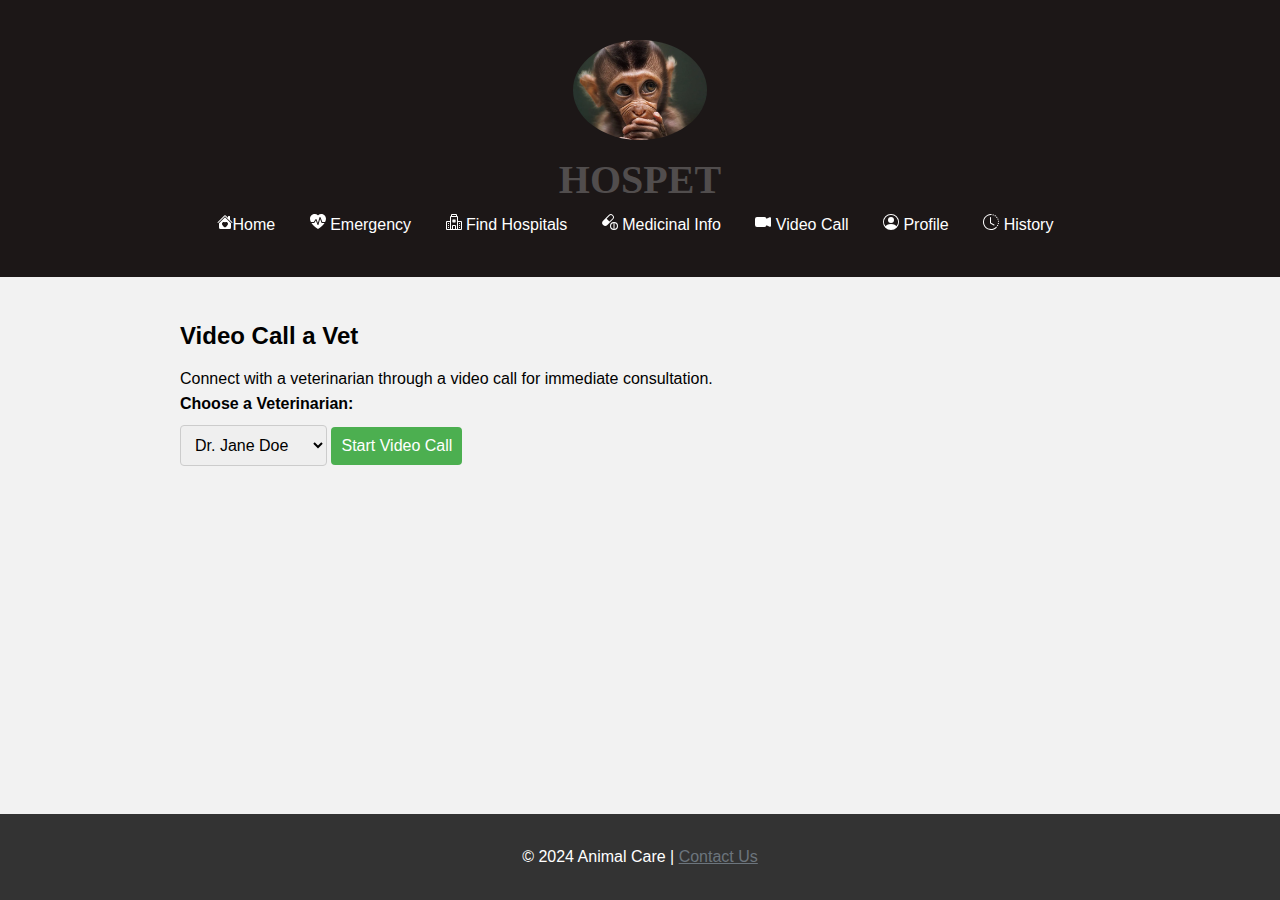
<file: templates/video_call.html>
<!DOCTYPE html>
<html lang="en">
<head>
    <meta charset="UTF-8">
    <meta name="viewport" content="width=device-width, initial-scale=1.0">
    <title>Video Call a Vet - Animal Care</title>
    <!-- <link rel="stylesheet" href="./css/styles.css"> -->
    <link rel="stylesheet" href="../static/css/video_call_style.css">
    <style>

footer {
    background-color: #333;
    color: white;
    padding: 10px 0;
    text-align: center;
    position: absolute;
    bottom: 0;
    width: 100%;
}

    </style>
    
</head>
<body>

    <header>
        <div class="container">
            <img class="icon" src="../static/images/icon.png" alt="Animal Care Logo" class="logo">
            <h1 class="brand">HOSPET</h1>
            <nav>
                <ul>
                    <li><a href="/index"><svg xmlns="http://www.w3.org/2000/svg" width="16" height="16" fill="currentColor" class="bi bi-house-heart-fill" viewBox="0 0 16 16">
                        <path d="M7.293 1.5a1 1 0 0 1 1.414 0L11 3.793V2.5a.5.5 0 0 1 .5-.5h1a.5.5 0 0 1 .5.5v3.293l2.354 2.353a.5.5 0 0 1-.708.707L8 2.207 1.354 8.853a.5.5 0 1 1-.708-.707z"/>
                        <path d="m14 9.293-6-6-6 6V13.5A1.5 1.5 0 0 0 3.5 15h9a1.5 1.5 0 0 0 1.5-1.5zm-6-.811c1.664-1.673 5.825 1.254 0 5.018-5.825-3.764-1.664-6.691 0-5.018"/>
                            </svg>Home</a>
                    </li>

                    <li><a href="/report"><svg xmlns="http://www.w3.org/2000/svg" width="16" height="16" fill="currentColor" class="bi bi-heart-pulse-fill" viewBox="0 0 16 16">
                            <path d="M1.475 9C2.702 10.84 4.779 12.871 8 15c3.221-2.129 5.298-4.16 6.525-6H12a.5.5 0 0 1-.464-.314l-1.457-3.642-1.598 5.593a.5.5 0 0 1-.945.049L5.889 6.568l-1.473 2.21A.5.5 0 0 1 4 9z"/>
                            <path d="M.88 8C-2.427 1.68 4.41-2 7.823 1.143q.09.083.176.171a3 3 0 0 1 .176-.17C11.59-2 18.426 1.68 15.12 8h-2.783l-1.874-4.686a.5.5 0 0 0-.945.049L7.921 8.956 6.464 5.314a.5.5 0 0 0-.88-.091L3.732 8z"/>
                            </svg>  Emergency</a>
                    </li>

                    <li><a href="/hospitals"><svg xmlns="http://www.w3.org/2000/svg" width="16" height="16" fill="currentColor" class="bi bi-hospital" viewBox="0 0 16 16">
                        <path d="M8.5 5.034v1.1l.953-.55.5.867L9 7l.953.55-.5.866-.953-.55v1.1h-1v-1.1l-.953.55-.5-.866L7 7l-.953-.55.5-.866.953.55v-1.1zM13.25 9a.25.25 0 0 0-.25.25v.5c0 .138.112.25.25.25h.5a.25.25 0 0 0 .25-.25v-.5a.25.25 0 0 0-.25-.25zM13 11.25a.25.25 0 0 1 .25-.25h.5a.25.25 0 0 1 .25.25v.5a.25.25 0 0 1-.25.25h-.5a.25.25 0 0 1-.25-.25zm.25 1.75a.25.25 0 0 0-.25.25v.5c0 .138.112.25.25.25h.5a.25.25 0 0 0 .25-.25v-.5a.25.25 0 0 0-.25-.25zm-11-4a.25.25 0 0 0-.25.25v.5c0 .138.112.25.25.25h.5A.25.25 0 0 0 3 9.75v-.5A.25.25 0 0 0 2.75 9zm0 2a.25.25 0 0 0-.25.25v.5c0 .138.112.25.25.25h.5a.25.25 0 0 0 .25-.25v-.5a.25.25 0 0 0-.25-.25zM2 13.25a.25.25 0 0 1 .25-.25h.5a.25.25 0 0 1 .25.25v.5a.25.25 0 0 1-.25.25h-.5a.25.25 0 0 1-.25-.25z"/>
                        <path d="M5 1a1 1 0 0 1 1-1h4a1 1 0 0 1 1 1v1a1 1 0 0 1 1 1v4h3a1 1 0 0 1 1 1v7a1 1 0 0 1-1 1H1a1 1 0 0 1-1-1V8a1 1 0 0 1 1-1h3V3a1 1 0 0 1 1-1zm2 14h2v-3H7zm3 0h1V3H5v12h1v-3a1 1 0 0 1 1-1h2a1 1 0 0 1 1 1zm0-14H6v1h4zm2 7v7h3V8zm-8 7V8H1v7z"/>
                       </svg> Find Hospitals</a>
                    </li>

                    <li><a href="/medicine"><svg xmlns="http://www.w3.org/2000/svg" width="16" height="16" fill="currentColor" class="bi bi-capsule-pill" viewBox="0 0 16 16">
                            <path d="M11.02 5.364a3 3 0 0 0-4.242-4.243L1.121 6.778a3 3 0 1 0 4.243 4.243l5.657-5.657Zm-6.413-.657 2.878-2.879a2 2 0 1 1 2.829 2.829L7.435 7.536zM12 8a4 4 0 1 1 0 8 4 4 0 0 1 0-8m-.5 1.042a3 3 0 0 0 0 5.917zm1 5.917a3 3 0 0 0 0-5.917z"/>
                            </svg> Medicinal Info</a>
                    </li>

                    <li><a href="/video_call"><svg xmlns="http://www.w3.org/2000/svg" width="16" height="16" fill="currentColor" class="bi bi-camera-video-fill" viewBox="0 0 16 16">
                            <path fill-rule="evenodd" d="M0 5a2 2 0 0 1 2-2h7.5a2 2 0 0 1 1.983 1.738l3.11-1.382A1 1 0 0 1 16 4.269v7.462a1 1 0 0 1-1.406.913l-3.111-1.382A2 2 0 0 1 9.5 13H2a2 2 0 0 1-2-2z"/>
                            </svg> Video Call</a>
                    </li>
                    <li><a href="/profile"><svg xmlns="http://www.w3.org/2000/svg" width="16" height="16" fill="currentColor" class="bi bi-person-circle" viewBox="0 0 16 16">
                        <path d="M11 6a3 3 0 1 1-6 0 3 3 0 0 1 6 0"/>
                        <path fill-rule="evenodd" d="M0 8a8 8 0 1 1 16 0A8 8 0 0 1 0 8m8-7a7 7 0 0 0-5.468 11.37C3.242 11.226 4.805 10 8 10s4.757 1.225 5.468 2.37A7 7 0 0 0 8 1"/>
                      </svg> Profile</a>
                    </li>
                    <li><a href="/history"><svg xmlns="http://www.w3.org/2000/svg" width="16" height="16" fill="currentColor" class="bi bi-clock-history" viewBox="0 0 16 16">
                        <path d="M8.515 1.019A7 7 0 0 0 8 1V0a8 8 0 0 1 .589.022zm2.004.45a7 7 0 0 0-.985-.299l.219-.976q.576.129 1.126.342zm1.37.71a7 7 0 0 0-.439-.27l.493-.87a8 8 0 0 1 .979.654l-.615.789a7 7 0 0 0-.418-.302zm1.834 1.79a7 7 0 0 0-.653-.796l.724-.69q.406.429.747.91zm.744 1.352a7 7 0 0 0-.214-.468l.893-.45a8 8 0 0 1 .45 1.088l-.95.313a7 7 0 0 0-.179-.483m.53 2.507a7 7 0 0 0-.1-1.025l.985-.17q.1.58.116 1.17zm-.131 1.538q.05-.254.081-.51l.993.123a8 8 0 0 1-.23 1.155l-.964-.267q.069-.247.12-.501m-.952 2.379q.276-.436.486-.908l.914.405q-.24.54-.555 1.038zm-.964 1.205q.183-.183.35-.378l.758.653a8 8 0 0 1-.401.432z"/>
                        <path d="M8 1a7 7 0 1 0 4.95 11.95l.707.707A8.001 8.001 0 1 1 8 0z"/>
                        <path d="M7.5 3a.5.5 0 0 1 .5.5v5.21l3.248 1.856a.5.5 0 0 1-.496.868l-3.5-2A.5.5 0 0 1 7 9V3.5a.5.5 0 0 1 .5-.5"/>
                      </svg> History</a>
                    </li>
                </ul>

                
            </nav>
        </div>
    </header>

    <main>
        <div class="container">
            <h2>Video Call a Vet</h2>
            <p>Connect with a veterinarian through a video call for immediate consultation.</p>
            <form id="videoCallForm">
                <label for="vet">Choose a Veterinarian:</label>
                <select id="vet" name="vet" required>
                    <option value="vet1">Dr. Jane Doe</option>
                    <option value="vet2">Dr. John Smith</option>
                </select>
                <button type="button" id="startCallButton">Start Video Call</button>
            </form>
            <section id="callInstructions" style="display: none;">
                <h3>Instructions for Video Call</h3>
                <p>Make sure you have a stable internet connection. Follow the steps below to initiate a video call:</p>
                <ol>
                    <li>Select a veterinarian from the dropdown list.</li>
                    <li>Click on the "Start Video Call" button.</li>
                    <li>Allow access to your microphone and camera when prompted.</li>
                    <li>Wait for the veterinarian to join the call.</li>
                </ol>
            </section>
            <div id="videoCallContainer" style="display: none;">
                <video id="localVideo" autoplay muted></video>
                <video id="remoteVideo" autoplay></video>
                <button type="button" id="endCallButton">End Call</button>
            </div>
        </div>
    </main>
    <footer>
        <div class="container">
            <p>&copy; 2024 Animal Care | <a href="/contact">Contact Us</a></p>
        </div>
    </footer>
    <script src="../static/js/video_call_scripts.js"></script>
</body>
</html>
</file>
<file: static/css/styles.css>
.gradient-background {
    background: linear-gradient(300deg, #0a0a0a, #1a1a1a, #2e2e2e, #1a1a1a, #0a0a0a);
    background-size: 300% 300%;
    animation: gradient-animation 5s ease infinite;
}

@keyframes gradient-animation {
    0% {
        background-position: 0% 50%;
    }
    50% {
        background-position: 100% 50%;
    }
    100% {
        background-position: 0% 50%;
    }
}



body {
    font-family: Arial, sans-serif;
    margin: 0;
    padding: 0;
    background-color: #ffffff;
}

.container {
    width: 90%;
    margin: auto;
    overflow: hidden;
}

/* .ss{
    background-color: #171b1b;
} */
header {
    background-color: #1c1717;
    color: #fff;
    padding: 10px 0;
    text-align: center;
}

header h1 {
    margin: 0;
}

nav ul {
    list-style-type: none;
    padding: 0;
}

nav ul li {
    display: inline;
    margin-right: 10px;
}

nav ul li a {
    color: #fff;
    text-decoration: none;
    padding: 5px 10px;
}

nav ul li a:hover {
    background-color: #575757;
    border-radius: 5px;
}

main {
    padding: 20px 0;
}

h2 {
    margin-top: 0;
}

form label {
    display: block;
    margin-top: 10px;
}

form input, form textarea {
    width: 100%;
    padding: 10px;
    margin-top: 5px;
    border: 1px solid #ccc;
    border-radius: 5px;
}

form button {
    display: block;
    width: 100%;
    padding: 10px;
    background-color: #333;
    color: #fff;
    border: none;
    margin-top: 10px;
    cursor: pointer;
    border-radius: 5px;
}

form button:hover {
    background-color: #575757;
}

.features {
    display: flex;
    justify-content: space-between;
    flex-wrap: wrap;
}

.feature {
    background: #fff;
    padding: 20px;
    box-shadow: 0 0 10px #ccc;
    margin: 10px;
    flex: 1 1 200px;
    text-align: center;
}

.feature h3 {
    margin-top: 0;
}

.feature p {
    font-size: 14px;
}

.feature .button {
    display: inline-block;
    margin-top: 10px;
    padding: 10px 20px;
    background-color: #333;
    color: #fff;
    text-decoration: none;
    border-radius: 5px;
}

.feature .button:hover {
    background-color: #575757;
}

.footer {
    margin-top: 20px; /* Adds space above the footer */
    padding: 10px 0; /* Adds padding inside the footer */
    background-color: #f8f9fa; /* Example background color */
    color: #6c757d; /* Example text color */
    position: relative; /* Ensure footer stays at the bottom */
    bottom: 0; /* Ensure footer sticks to the bottom of the viewport */
    width: 100%; /* Ensure footer spans the full width */
}

.logo{
    width: 100px;
}


.brand {
    font-family: 'Playfair Display', serif;
    font-size: 2.5rem; /* Adjust font size as needed */
    font-weight: bold; /* Adjust font weight if necessary */
    color: #514d4d; /* Set your desired font color */
    /* Add any additional styling properties here */
}
.icon{
    height: 100px;
    border-radius: 50%;
  }
  header{
  height: 100%;
  }



  
/* Custom styles for the footer */
footer {
    background-color: #092847; /* Light gray background */
    color: #6c757d; /* Text color */
}

footer a {
    color: #6c757d; /* Link color */
}

footer a:hover {
    color: #343a40; /* Darker color on hover */
}

footer .text-primary {
    color: #007bff; /* Primary color for headings */
}

footer .link-secondary {
    color: #6c757d; /* Secondary color for social icons */
}

footer .link-secondary:hover {
    color: #343a40; /* Darker color on hover */
}

footer .text-muted {
    color: #6c757d; /* Muted text color */
}

footer .bi {
    font-size: 1.5rem; /* Icon size */
    margin-right: 5px; /* Spacing for icons */
}

footer .border-top {
    border-top: 1px solid #189f96; /* Top border color */
    padding-top: 10px; /* Padding above the border */
}
</file>
<file: static/css/video_call_style.css>
/* Reset default margin, padding, and box-sizing */
* {
    margin: 0;
    padding: 0;
    box-sizing: border-box;
}

/* Basic styles for the entire page */
body {
    font-family: Arial, sans-serif;
    line-height: 1.6;
    background-color: #f2f2f2;
    margin: 0;
}

.container {
    max-width: 960px;
    margin: 0 auto;
    padding: 20px;
    overflow: hidden; /* Ensure container wraps its content */
}

/* Styles specifically for elements outside the header */
main {
    padding: 20px 0;
}

h2 {
    margin-bottom: 10px;
}

form {
    margin-bottom: 20px;
}

form label {
    display: block;
    margin-bottom: 8px;
    font-weight: bold;
}

form select,
form button {
    padding: 10px;
    font-size: 1rem;
    border: 1px solid #ccc;
    border-radius: 4px;
    margin-bottom: 10px;
}

form button {
    background-color: #4CAF50;
    color: white;
    border: none;
    cursor: pointer;
}

form button:hover {
    background-color: #45a049;
}

section {
    margin-bottom: 20px;
}

video {
    width: 100%;
    max-width: 400px;
    display: block;
    margin-bottom: 10px;
    border-radius: 4px;
    background-color: #000;
}

#callInstructions {
    margin-bottom: 20px;
}

#videoCallContainer {
    display: flex;
    flex-direction: column;
    align-items: center;
}

#endCallButton {
    padding: 10px 20px;
    background-color: #f44336;
    color: white;
    border: none;
    cursor: pointer;
    margin-top: 10px;
}

#endCallButton:hover {
    background-color: #da190b;
}

/* Styles from videocall_style.css */
.gradient-background {
    background: linear-gradient(300deg, #0a0a0a, #1a1a1a, #2e2e2e, #1a1a1a, #0a0a0a);
    background-size: 300% 300%;
    animation: gradient-animation 5s ease infinite;
}

@keyframes gradient-animation {
    0% {
        background-position: 0% 50%;
    }
    50% {
        background-position: 100% 50%;
    }
    100% {
        background-position: 0% 50%;
    }
}

/* Additional styles for specific elements */
header {
    background-color: #1c1717;
    color: #fff;
    padding: 20px 0; /* Adjusted padding to change header height */
    text-align: center;
}

header h1 {
    margin: 0;
}

nav ul {
    list-style-type: none;
    padding: 0;
}

nav ul li {
    display: inline;
    margin-right: 10px;
}

nav ul li a {
    color: #fff;
    text-decoration: none;
    padding: 5px 10px;
}

nav ul li a:hover {
    background-color: #575757;
    border-radius: 5px;
}

.features {
    display: flex;
    justify-content: space-between;
    flex-wrap: wrap;
}

.feature {
    background: #fff;
    padding: 20px;
    box-shadow: 0 0 10px #ccc;
    margin: 10px;
    flex: 1 1 200px;
    text-align: center;
}

.feature h3 {
    margin-top: 0;
}

.feature p {
    font-size: 14px;
}

.feature .button {
    display: inline-block;
    margin-top: 10px;
    padding: 10px 20px;
    background-color: #333;
    color: #fff;
    text-decoration: none;
    border-radius: 5px;
}

.feature .button:hover {
    background-color: #575757;
}

.footer {
    margin-top: 20px; /* Adds space above the footer */
    padding: 10px 0; /* Adds padding inside the footer */
    background-color: #f8f9fa; /* Example background color */
    color: #6c757d; /* Example text color */
    position: relative; /* Ensure footer stays at the bottom */
    bottom: 0; /* Ensure footer sticks to the bottom of the viewport */
    width: 100%; /* Ensure footer spans the full width */
}

.logo {
    width: 100px;
}

.brand {
    font-family: 'Playfair Display', serif;
    font-size: 2.5rem; /* Adjust font size as needed */
    font-weight: bold; /* Adjust font weight if necessary */
    color: #514d4d; /* Set your desired font color */
    /* Add any additional styling properties here */
}

.icon {
    height: 100px;
    border-radius: 50%;
}

/* Custom styles for the footer */
footer {
    background-color: #092847; /* Light gray background */
    color: #6c757d; /* Text color */
}

footer a {
    color: #6c757d; /* Link color */
}

footer a:hover {
    color: #343a40; /* Darker color on hover */
}

footer .text-primary {
    color: #007bff; /* Primary color for headings */
}

footer .link-secondary {
    color: #6c757d; /* Secondary color for social icons */
}

footer .link-secondary:hover {
    color: #343a40; /* Darker color on hover */
}

footer .text-muted {
    color: #6c757d; /* Muted text color */
}

footer .bi {
    font-size: 1.5rem; /* Icon size */
    margin-right: 5px; /* Spacing for icons */
}

footer .border-top {
    border-top: 1px solid #189f96; /* Top border color */
    padding-top: 10px; /* Padding above the border */
}
</file>
